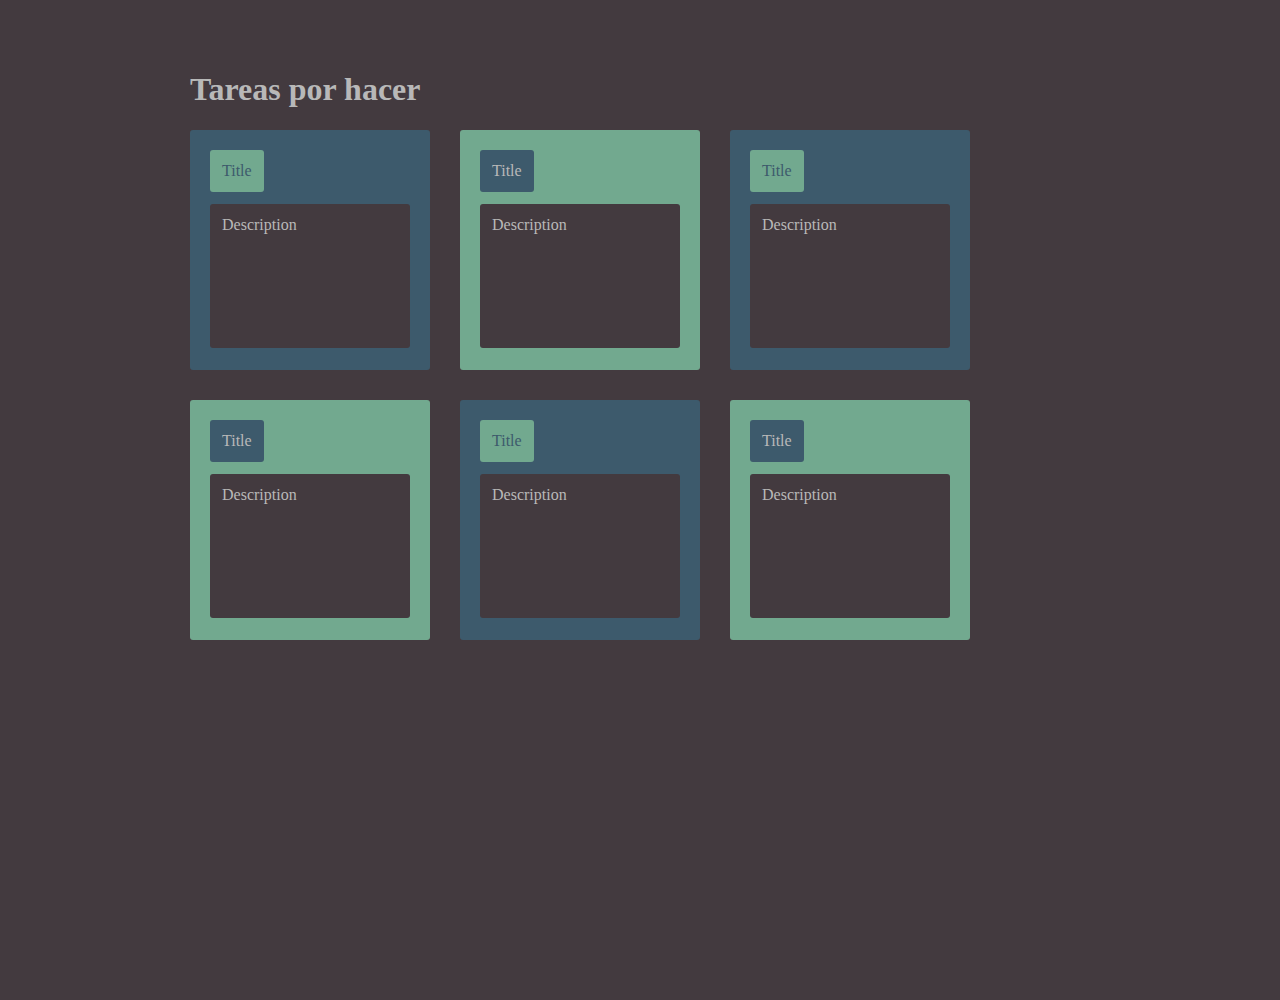
<file: Ejercicio-Sass/index.html>
<!DOCTYPE html>
<html lang="en">

<head>
    <meta charset="UTF-8">
    <meta http-equiv="X-UA-Compatible" content="IE=edge">
    <meta name="viewport" content="width=device-width, initial-scale=1.0">
    <title>Document</title>
    <link rel="stylesheet" href="./output.css">
</head>

<body>
    <h1 class="title">Tareas por hacer</h1>
    <div class="container">
        <div class="box">
            <p class="title">
                Title
            </p>
            <div class="desc">
                Description
            </div>
        </div>
        <div class="box">
            <p class="title">
                Title
            </p>
            <div class="desc">
                Description
            </div>
        </div>
        <div class="box">
            <p class="title">
                Title
            </p>
            <div class="desc">
                Description
            </div>
        </div>
        <div class="box">
            <p class="title">
                Title
            </p>
            <div class="desc">
                Description
            </div>
        </div>
         <div class="box">
            <p class="title">
                Title
            </p>
            <div class="desc">
                Description
            </div>
        </div>
         <div class="box">
            <p class="title">
                Title
            </p>
            <div class="desc">
                Description
            </div>
        </div>
    </div>
</body>

</html>
</file>
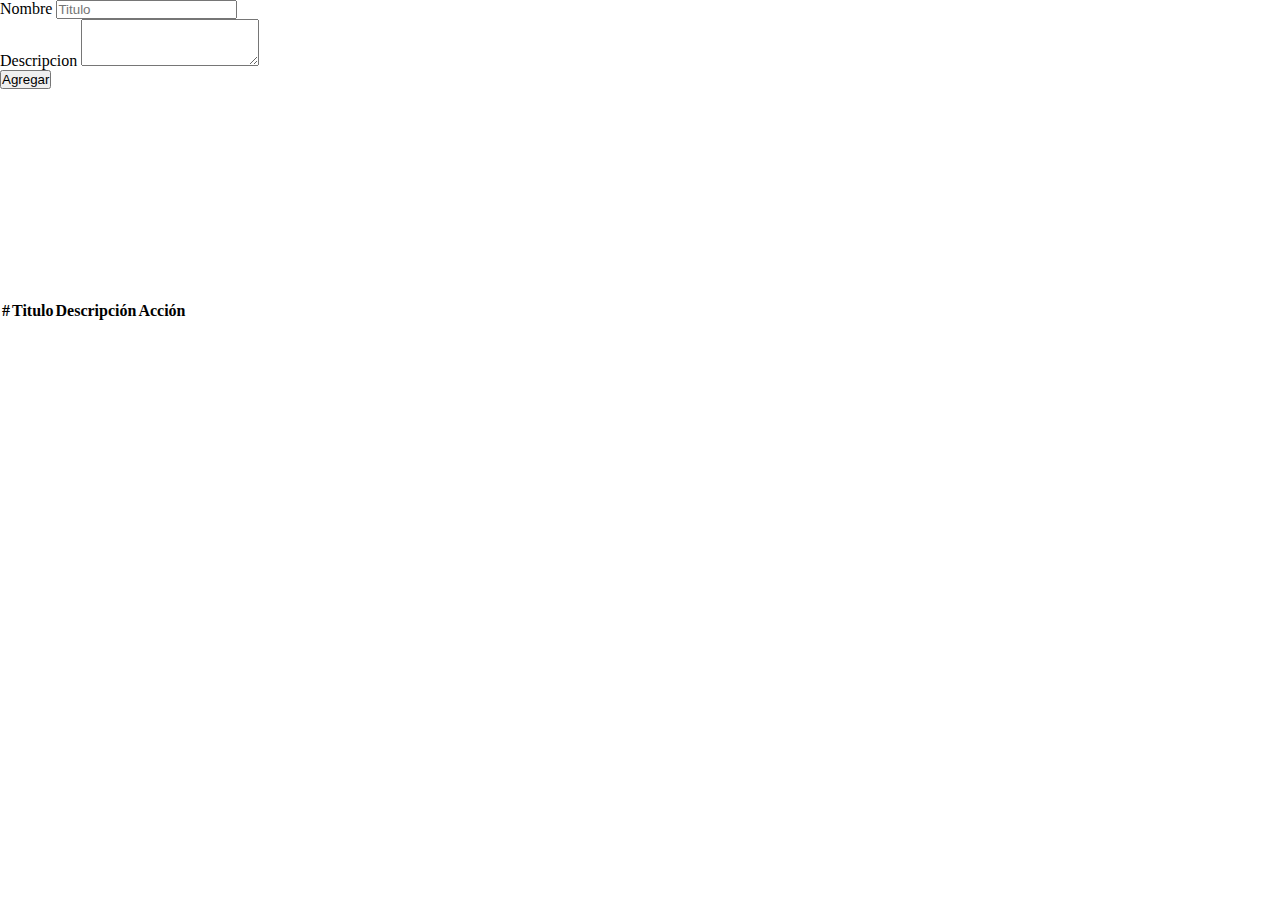
<file: Jquery/index.html>
<!DOCTYPE html>
<html lang="en">

<head>
    <meta charset="UTF-8">
    <meta http-equiv="X-UA-Compatible" content="IE=edge">
    <meta name="viewport" content="width=device-width, initial-scale=1.0">
    <title>Jquery</title>
    <link href="https://cdn.jsdelivr.net/npm/bootstrap@5.0.1/dist/css/bootstrap.min.css" rel="stylesheet"
        integrity="sha384-+0n0xVW2eSR5OomGNYDnhzAbDsOXxcvSN1TPprVMTNDbiYZCxYbOOl7+AMvyTG2x" crossorigin="anonymous">
    <link rel="stylesheet" href="./css/style.css">
</head>

<body>

    <form action="" class="container size-form">
        <div class="mb-3">
            <label for="exampleFormControlInput1" class="form-label" id="label">Nombre</label>
            <input type="email" class="form-control" placeholder="Titulo" id="titulo">
        </div>
        <div class="mb-3">
            <label for="exampleFormControlTextarea1" class="form-label">Descripcion</label>
            <textarea class="form-control" rows="3" id="desc"></textarea>
        </div>
        <button type="button" class="btn btn-primary" id="boton">Agregar</button>

    </form>

    <table class="table container">
        <thead>
            <tr>
                <th scope="col">#</th>
                <th scope="col">Titulo</th>
                <th scope="col">Descripción</th>
                <th scope="col">Acción</th>
            </tr>
        </thead>
        <tbody id="tbd">
        </tbody>
    </table>

    

    <script src="./js/jquery-3.6.0.min.js"></script>
    <script src="https://cdn.jsdelivr.net/npm/bootstrap@5.0.1/dist/js/bootstrap.bundle.min.js"
        integrity="sha384-gtEjrD/SeCtmISkJkNUaaKMoLD0//ElJ19smozuHV6z3Iehds+3Ulb9Bn9Plx0x4" crossorigin="anonymous">
    </script>
    <script src="./js/prueba.js"></script>
</body>

</html>
</file>
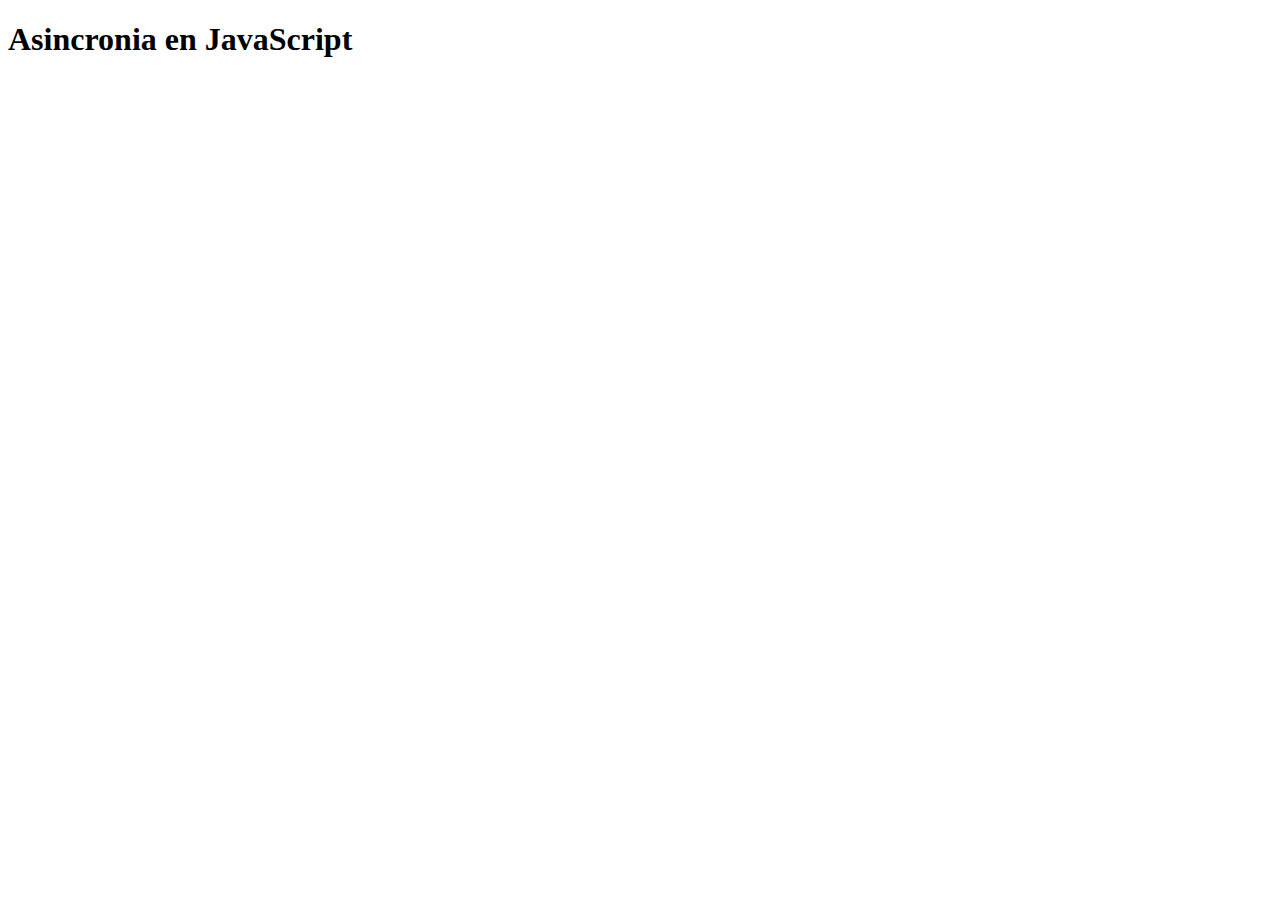
<file: javascript/html/asincronia.html>
<!DOCTYPE html>
<html lang="en">
<head>
    <meta charset="UTF-8">
    <meta http-equiv="X-UA-Compatible" content="IE=edge">
    <meta name="viewport" content="width=device-width, initial-scale=1.0">
    <title>Document</title>
</head>
<body>

    <h1>Asincronia en JavaScript</h1>

    <script>

        // console.log("Inicio")

        // setTimeout(() => {
        //     console.log("Ejecutando un SetTimeof esto se puede ejecutar solo una vez");
        // }, 3000);


        // setInterval(() => {
        //     console.log("Ejecutando un SetInterval esto se puede ejecuta indefinidamente cada intervao de tiempo");
        // }, 1000);


            // let temporizador = setTimeout(() => {
            //    console.log(new Date().toLocaleTimeString())
            // }, 1000);


            // clearTimeout(temporizador);
            // console.log("Despues del clear timeout")



            // let temporizador = setInterval(() => {
            //     console.log(new Date().toLocaleTimeString())
            // }, interval);

            // clearInterval(temporizador);

            // console.log("Despues del clear Interval")




            //  ASINCRONIA Y EL EVENT LOOP


            /* Antes de explicar comofunciona el modelo de
            JavaScript es importante entender algunos conceptos*/

            // 1. Procesamiento Single thread y Multi thead

            // (() =>{
            //     console.log("Código Sincrono");
            //     console.log("Inicio");

            //     function dos() {
            //         console.log("Dos")
            //     }

            //     function uno(){
            //         console.log("Uno");
            //         dos();
            //         console.log("Tres");
            //     }

            //     uno();
            //     console.log("Fin");
            //     console.log("********************************************************************");
            // })
            // ();

            // 2. Codigo Asincrono no bloqueante

            // (() =>{
            //     console.log("Código Asincrono");
            //     console.log("Inicio");

            //     function dos() {
            //         setTimeout(function (){
            //             console.log("Dos");
            //         },1000)
            //     }

            //     function uno(){
            //         setTimeout(function (){
            //             console.log("Uno");
            //         },0)
            //         dos();
            //         console.log("Tres");
            //     }

            //     uno();
            //     console.log("Fin");
            // })
            // ();


                //  CALLBACKS

                //  function cuadradoCallbak(value, callback) {
                //      setTimeout(() => {
                //         callback(value, value*value)
                //     }, 0 | Math.random()*100);
                //  }

                //  cuadradoCallbak(0,(value,result)=>{
                //      console.log("Inicia Callback");
                //      console.log(`Callback, ${value}, ${result}`)
                //  });


            // Si me olvido que es una callback ver este video  "https://www.youtube.com/watch?v=zQVnDW8SaA0"

            // La callback es una funcion que garantiza que un codigo nose ejecuta hasta que otro no se halla ejecutado

                // function saludar(nombre) {
                //     alert('Hola ' + nombre);
                // }

                // function procesarEntradaUsuario(callback) {
                //      let nombre = prompt('Por favor ingresa tu nombre.');
                //     callback(nombre);
                // }

                // procesarEntradaUsuario(saludar);


                // -----------1

                // function primero() {
                //     console.log("Primero");
                // }

                // function segundo() {
                //     console.log("Segundo");
                // }

                // primero();
                // segundo();



                // -----------2
                // function primero() {
                //     setTimeout(() => {
                //     console.log("Primero");
                //     }, 3000);

                // }

                // function segundo() {
                //     console.log("Segundo");
                // }

                // primero();
                // segundo();

                //-----3 con callback
            //EN VEZ DE CALLBACK PUEDE IR SEGUNDO COMO PARAMETRO

                // function primero(callback) {
                //     setTimeout(() => {
                //     console.log("Primero");
                //     callback();
                //     }, 3000);

                // }

                // function segundo() {
                //     console.log("Segundo");
                // }

                // primero(segundo)


                //Spread Operator

                //Enviar elementos a una funcion de manera mas rapida posible

                    let num = [1,2,3,4];
                    let Strin = ["Josue", "Alonso","Marta","Maria"];

                    const juntar = (a,b,c,d) =>{
                        console.log(a+b+c+d);
                    }

                    // juntar(...num);

                    // console.log(...num);

                //Añadir array a otro array


                    let users = ['Javier','David','Rosa','Juan','Mercedes'];
                    let newUsers = ['Marta','Jaime','Laura'];

                    users.push(...newUsers);
                     // users.unshift(...newUsers);
                    // users.splice(2,0,...newUsers);

                    // console.log(users)


                 //Copiar Arrays
                 
                    //  let arr1 = [1,2,3,4];
                    //  let arr2 = [...arr1];

                    //  console.log(arr2);

                 //Concatenar arrays


                 let arr1 = [1,2,3,4];
                 let arr2 = [5,6,7];

                //  let arrConcat = arr1.concat(arr2);
                 
                 let arrConcat = [...arr1,...arr2];
                 console.log(arrConcat);

                // Enviar un numero indefinido de argumento a una funcion (Parametros REST)

                const restParms = (...numbers) =>{
                    console.log(numbers);
                }

                restParms(1,2,3,4,5,6,7);

                //Libreria Math

                let numeros = [1,2,3,4,5,6,7,8,9,10,10,1,2,3,4]

                    // console.log(Math.max(1,2,3));
                console.log(Math.max(...numeros));


                //Eliminar elemento repetido

                console.log([...new Set(numeros)]);
    </script>

</body>
</html>
</file>
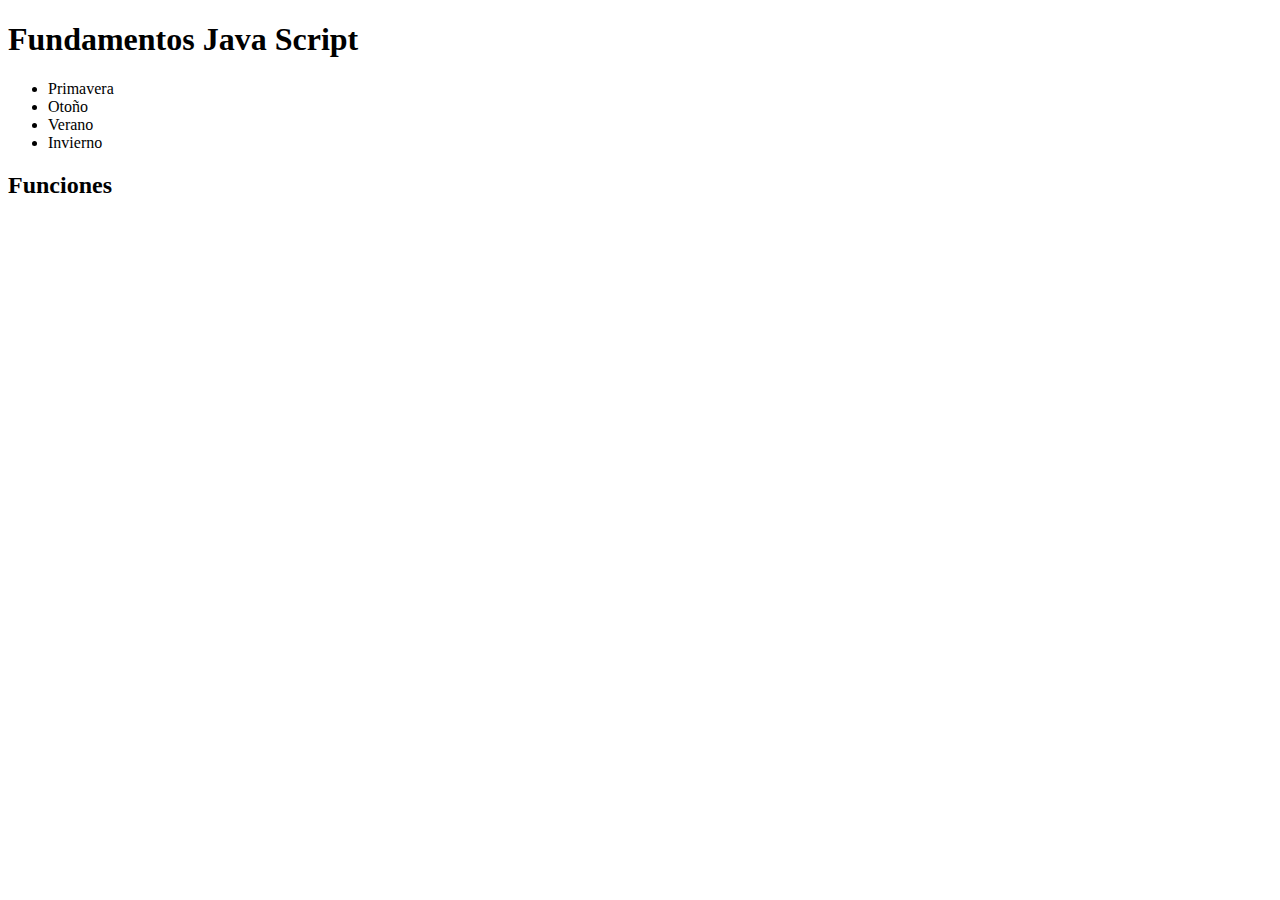
<file: javascript/html/basicos.html>
<!DOCTYPE html>
<html lang="es">
<head>
    <meta charset="UTF-8">
    <meta http-equiv="X-UA-Compatible" content="IE=edge">
    <meta name="viewport" content="width=device-width, initial-scale=1.0">
    <title>Fundamentos Java Script</title>
</head>
<body>
        <h1>Fundamentos Java Script</h1>
  
        <ul>
            <li>Primavera</li>
            <li>Otoño</li>
            <li>Verano</li>
            <li>Invierno</li>
        </ul>

        <h2>Funciones</h2>
        <script>
            
           /* var hola = "Hola mundo";
            let hello= "hello world"
            
            console.log(hola);
            console.log(hello);*/



            //      ambito de bloque
            
         
         
            /*  var musica = "rock";
            console.log("Variable musica antes del bloque", musica);
            
            {
            var musica="pop";
            console.log("Variable musica dentro del bloque", musica);
            }

            console.log("Variable musica fuera del bloque", musica);*/



            //      ambito de bloque con let



           /*  let musica2 = "rock";
            console.log("Variable musica antes del bloque", musica2);
            
            {
            let musica2="pop";
            console.log("Variable musica dentro del bloque", musica2);
            }

            console.log("Variable musica fuera del bloque", musica2);*/



            //Constante



            // let a;
            // const pi=3.1416;

            // console.log(pi);

            //  a="kenai";
            // console.log(a);

            // let objeto={
            //     nombre: "jon",
            //     edad:35
            // }


            // let colores=["blanco","verde"];

            // console.log(objeto)
            // console.log(colores)



            //cadena textos

           
           
            // let nombre = "Josue";
            // let apellido = "Dominguez";




            //      declarando con constructor


           /* let saludo = new String("Hola Mundo");
            let lorem= "Lorem ipsum dolor sit amet consectetur adipisicing elit. Sequi quod perferendis repellat repudiandae tempore. Aliquam et aut harum quidem sed. Cum vitae est aliquam voluptatem perferendis officiis accusantium tenetur adipisci?";

            console.log(
                nombre.length,
                apellido.length,
                saludo.length,
                nombre.toUpperCase(),
                apellido.toLowerCase(),
                lorem.includes("amet"),
                lorem.includes("jon"),
                lorem.trim(),
                lorem.split(" "),
                lorem.split(" , ")
                ); */

                // let nombre = "Josue";
                // let apellido = "Dominguez";
                


                //Concatenación
                
                
                
                // let saludo = "Hola mi nombre es " + nombre + " " + apellido;

               
               
               
                //interpolacion de variables

                //templates String

                
                
                // let saludo2 = `Hola mi nombre es ${nombre} ${apellido}.`;

                // console.log(saludo2);


                // let ul ="<ul><li>Primavera</li><li>Otoño</li><li>Verano</li><li>Invierno</li></ul>";

                // console.log(ul);

                // let ul2=`   
        // <ul>
        //     <li>Primavera</li>
        //     <li>Otoño</li>
        //     <li>Verano</li>
        //     <li>Invierno</li>
        // </ul>.`

        // console.log(ul2);



        //      Undefined, null y NaN

           // Undefined indica que nose ha inicializado una variable y que valor esta ausente

            // let indefinida;
            // console.log(indefinida);

            // null es valor especial que indica la ausencia de un valor
            
            // let nulo = null;
            // console.log(nulo)


            //      NaN - Not a Number


            // let noEsUnNumero = "hola" * 3.7;
            // console.log(noEsUnNumero);



            //      Funciones

            // Funcion declarada


            // function estoEsUnafuncion(){
            //     console.log("Uno");
            //     console.log("Dos");
            //     console.log("Tres");
            // }

            // estoEsUnafuncion();
            

            //Usando Return en JAVA SCRIPT

            // function devuelveValor(){

            //     let numero= 1;
            //     let numero2 = 1;
            //     return numero+numero2;
            // }

            // let resultado = devuelveValor();

            // console.log(resultado);



            // let Nombres = "Josue";
            // let Apellidos = "Dominguez";

            // Unir();

            // function Unir(nombre, edad) {
            //     console.log(`Hola mi nombre es ${Nombres} y mi apellido ${Apellidos}`);
            // }

            // Unir();


            //Funcion Anonima


            // const FuncionExpresada = function(){
            //     console.log("Esto es UnaFuncion si lo im")
            // }

            // FuncionExpresada();




            //      Areglos


            // const arreglo = [];
            // const arreglo2 = [1,true,"Hola",["A","B","C","D",[1,2,3]]]
            // console.log(arreglo);
            // console.log(arreglo2);
            // console.log(arreglo2.length);
            // console.log(arreglo2[2]);
            // console.log(arreglo2[0]);
            // console.log(arreglo2[3][0]);
            // console.log(arreglo2[3][4][2])
            

            // const c = Array.of("X","Y","Z",9,8,7);
            // console.log(c);


            // const d = Array(100).fill(false);
            // console.log(d);



            // const colores3 = ["rojo", "verde","violeta"];
            // console.log(colores3);

            // colores3.push("Negro");
            // console.log(colores3);


            // colores3.pop();
            // console.log(colores3);
                
            //Forma antigua 

            // const e = new Array();
            // console.log(e);

            // const f = new Array(1,2,3,true,false);
            // console.log(f);

                // colores.forEach(function(el,index){
                //     console.log(`<li id = "${index}"> ${el}</li>"`)
                // });
            

            
            //Objetos

            // let cadena = "Hola";
            // console.log(cadena);

            // const ba = {

            // }

            // console.log(ba);

            // const josue ={
            //     Nombre: "Josue",
            //     Apellido: "Dominguez",
            //     Edad: 17,
            //     PasaTiempos: ["Corre", "Programar", "Futbol"],
            //     Soltero: true,
            //     contacto:{
            //         Email:"josuedominguezh@upeu.edu.pe",
            //         Facebook: "Josue Dominguez",
            //         Movil: 908751231
            //     },
            //     saludar:function(){
            //         console.log(`Hola:)`);
            //     },
            //     decirMiNombre: function(){
            //         console.log(`Hola Me llamo ${this.Nombre} ${this.Apellido} tengo ${this.Edad} Años`);
            //     }
            // }

            // console.log(josue);
            // console.log(josue.Apellido);
            // console.log(josue.PasaTiempos);
            

            // josue.saludar();
            // josue.decirMiNombre();

            // console.log(Object.keys(josue));
            // console.log(Object.values(josue));

            // //Devueve true o false si ese campo existe en el objeto
            // console.log(josue.hasOwnProperty("Nombre"));
            // console.log(josue.hasOwnProperty("nacimineto"));



            //Tipos De Operadores

            //Atirmeticos +,-,*,/, %,()

            // let a1 =5+5;
            // let modulo = 5%2;

            // console.log(a1);
            // console.log(modulo);

            
            
            
            /*Relacionales
             >,<,==,===,!=,!== */

            //  console.log(8>9);
            //  console.log(9>8);
            //  console.log(9>=8);

             /* 
             = 1 igual es asignacion
             == 2 iguales es comparacion
             === 3 comparacion de tipo de dato y de valor
              */

            //   console.log(7==7);
            //   console.log("7"===7);
            //   console.log(0===false);


              /* Incremento Decremento*/

            //   let i = 1;

            //   i=i+2;

            //     i+=3;

            //   console.log(i);


              /* Operador Unario*/

            //   i++;
            //   console.log(i);

            //   i--;
            //   console.log(i);

            /* Primero en el pirmer console primero imprime el i =5 y luego le suma 1 en el siguiente console primero le suma 1 y le imprime que seria i=6*/
             
            //   console.log(i++);
            //   console.log(++i);




              //Operadores Logicos

              /* 
              !  =not
              ||   = or
              &&    =and
              */


            //   console.log(!true);
            //   console.log(!false);
            //   console.log((9===9) && ("9" === 9));
            //   console.log((9===9) || ("9" === 9));

            //Estructuras Condicionales

            // let edad = 19;

            // if (edad==18) {
            //     console.log("Eres mayor de Edad");
            // } else if(edad == 19) {
            //     console.log("Eres mayor de Edad tambien");         
            // }

            // Operador Ternario (condicion) ? verdadero : falso

            // let eresMayor = (edad>=18)? "Eres mayor de Edad":"Eres menor de Edad";
            // console.log(eresMayor);

            // Switch-case

            /*
            domingo - 0
            lunes -1 
            martes -2
            miercoles -3
            jueves - 4
            viernes -5
            sabado -6

            */


            // let dia=0;
            // switch (dia) {
            //     case 0:
            //     console.log("Domingo");
            //         break;
            //     case 1:
            //     console.log("Lunes");
            //         break; 
            //     case 2:
            //     console.log("Martes");
            //         break;
            //     case 3:
            //     console.log("Miercoles");
            //         break;
            //     case 4:
            //     console.log("Jueves");
            //         break;
            //     default:
            //     console.log("Día desconocido");
            //         break;
            // }




            //Estructuras Repetitivas


               // Las estructuras while y do while no se usan mucho en javascript

            // let contador=0;    

         /*   while (contador<10) {
                console.log(" While "+contador);
                contador++;
            }

            do {
                console.log(" DoWhile "+contador);
                contador++;
            } while (contador<10);  */

            // for (let index = 0; index < 10; index++) {
            //     console.log("For "+index);
                
            // }

            // let numeros = [10,20,30,40,50,60,70,80,90];

            // for(let i=0; i<numeros.length;i++){
            //     console.log(numeros[i]);
            // }

            // const jon ={
            //     nombre:"Jon",
            //     apellido: "Mircha",
            //     edad:45
            // }

            //Para objetos

            // for (const propiedad in jon) {
            //     console.log(`key: ${propiedad}, value ${jon[propiedad]}`);
            // }

            //Para arreglos y sirve tmb para recorrer caracteres;
            
            // for (const elemento of numeros) {
            //     console.log(elemento);
            // }
            
            // let cadena="Hola Mundo";

            // for (const caracter of cadena) {
            //     console.log(caracter);
            // }




            //   Manejo de Excepciones en JavaScript


                // try {
                //     console.log("En el try se agrega el codigo a evaluar");
                //     noExiste;
                //     console.log("Segudo mensaje en el try")
                // } catch (error) {
                //     console.log("Catch, captura cualquier error surgido o lanzado en el try")
                //     console.log(error)
                // }finally{
                //     console.log("El bloque finally se ejecutara siempre al final de un bloque try-catch")
                // }


                // try {
                //     let numero = "y";
                //     if (isNaN(numero)) {
                //         throw new Error("El caractér introducido no es un Número")
                //     }
                //     console.log(numero*numero)
                // } catch (error) {
                //     console.log(`Se produjo el siguiente error : ${error}`)
                // }


                //      BREAK Y CONTINUE


                // const numeros = [1,2,3,4,5,6,7,8,9,0];

                    /* Cuando llega al break se sale de la estructura repetitiva */

                // for (let index = 0; index < numeros.length; index++) {
                //     if (index===5) {
                //         break;
                //     }
                //     console.log(numeros[index])
                // }


                /* Se salta la siguiente iteracion del for */

                // for (let index = 0; index < numeros.length; index++) {
                //     if (index===5) {
                //         continue;
                //     }
                //     console.log(numeros[index])
                // }



                //      DESTRUCTURACIÓN


                // let numeros = [1,2,3];

                    // SIN DESTRUCTURACION

                // const uno = numeros[0],
                // dos = numeros[1],
                // tres = numeros[2];

                // console.log(uno,dos,tres);


                     //  DESTRUCTURACION

                    // let[one,two,three] = numeros;
                    // console.log(one,two,three);


                    // const persona = {
                    //     nombre: "Jon",
                    //     apellido: "Mircha",
                    //     edad: 35
                    // };

                    // let {nombre, apellido, edad} = persona;
                    // console.log(nombre,apellido,edad);



                    //      OBJETOS LITERALES


                    // let nombre = "Kenia",
                    // edad = 7;

                    // const perro = {
                    //     nombre : nombre,
                    //     edad : edad,
                    //     ladrar: function(){
                    //         console.log("guaaa guaaa!!!");
                    //     }
                    // };

                    // console.log(perro);
                    // perro.ladrar();


                    /* Lo que quiere decir en la expresion de abajo nombre, edad hace representacion a esto
                        nombre = nombre,
                        edad = edad

                        Esta es una forma nueva para poder escribir metodos atributos en los objetos

                    */
                     
                    // const dog = {
                    //    nombre,
                    //    edad,
                    //    raza : "Callejero",
                    //    ladrar(){
                    //     console.log("guaaa guaaa!!!");
                    //    }
                    // };

                    // console.log(dog)




                    // PARAMETROS REST Y SPREAD OPERATOR


                    // function sumar(a,b, ...c){
                    //     let resultado = a+b;
                    //     c.forEach(function (n){
                    //         resultado += n;
                    //     });

                    //     return resultado;
                    // }


                    // console.log(sumar(1,2,3,4,5));


                    // const arr1 = [1,2,3,4,5];
                    // const arr2 = [6,7,8,9,0];


                    // console.log(arr1,arr2);

                    // const arr3= [...arr1,...arr2];
                    // console.log(arr3);


                    // ARROW FUNCTION


                    // funcion anonima

                    // const saludar = function(){
                    //     console.log(`Hola`);
                    // }

                    // saludar();



                    
                    // Arrow function

                    /* Cuando tu arrow function tiene solo una linea de codigo se puede omitir las llaves y cuando le pase un parametro ya no es necesario poner los parentesis pero cuando no haya 1 parametro tengo que poner de manera forzada los parentesis*/

                    // const saludo = () => console.log(`Hola arrow function`);

                    // const salude = nombre => console.log(`Hola arrow function ${nombre}`);
                    // salude("Irma");
                
                    // const sumar = (a,b) => a+b;
                    // console.log(sumar(9,9));

                    // const funcionDeVariasLineas = () =>{
                    //     console.log("Uno");
                    //     console.log("Dos");
                    //     console.log("Tres");
                    // }

                    // funcionDeVariasLineas();

                    // const numeros = [1,2,3,4,5];
                    // numeros.forEach( (el,index)=> {
                    //     console.log(`${el} esta en la posicion ${index}`)
                    // });

                    /* Las arrow function capturan el contexto y por eso es una mala practica crear una funcion con arrow function dentro de un objeto*/

                    // const perro2 = {
                    //     nombre : "Kenai",
                    //     ladrar: () =>{
                    //         console.log(this)
                    //     }
                    // };

                    // const perro = {
                    //     nombre : "Kenai",
                    //     ladrar(){
                    //         console.log(this)
                    //     }
                    // };

                    // perro2.ladrar()
                    // perro.ladrar()


                        

                    //PROTOTIPOS

                    //POO 
                    /* 
                    Clases - Modelo a Seguir.
                    Objetos - Es una instancia de una clase
                    Atributos - Caraterisiticas del propio objeto
                    Métodos - Acciones que un objeto puede realizar
                     */


                    /* const animal = {
                         nombre : "Snoopy",
                         sonar(){
                             console.log("Hago sonidos porque estoy vivo");
                         } 
                     };

                     const animal2 = {
                         nombre : "Lola Bunny",
                         sonar(){
                            console.log("Hago sonidos porque estoy vivo");
                         }
                     }


                     console.log(animal);
                     console.log(animal2);*/


                     // Función Constructora


                    // Funcion constructora con los metodos dentro del prototipo

                   /*  function Animal(nombre, genero){
                         this.nombre = nombre;
                         this.genero = genero;

                         this.sonar = function () {
                         console.log("Hago sonidos porque estoy vivo");
                         }

                         this.saludar = function () {
                         console.log(`Hola me llamo ${nombre}`);
                         }
                     } */

                     //Funcion Constructora donde asignamos los metodos al prototipo, no a la funcion como tal

                    /* function Animal(nombre, genero){
                         this.nombre = nombre;
                         this.genero = genero;

                        }
                        
                        Animal.prototype.sonar = function () {
                        console.log("Hago sonidos porque estoy vivo");
                        }

                        Animal.prototype.saludar = function () {
                        console.log(`Hola me llamo ${this.nombre}`);
                        }

                        const snoopy = new Animal("Snoopy", "Macho"),
                        lola = new Animal("Lola Bunny","Hembra");
                        
                        
                     console.log(snoopy);
                     console.log(lola);

                     snoopy.sonar();
                     lola.sonar();

                     snoopy.saludar();
                     lola.saludar(); */


                        // Herencia Prototipica

                        /*function Animal(nombre, genero){
                         this.nombre = nombre;
                         this.genero = genero;

                        }
                        
                        Animal.prototype.sonar = function () {
                        console.log("Hago sonidos porque estoy vivo");
                        }

                        Animal.prototype.saludar = function () {
                        console.log(`Hola me llamo ${this.nombre}`);
                        }*/

                         // Herencia Prototipica

                         /*function Perro(nombre,genero,tamanio){
                             this.super=Animal;
                             this.super(nombre,genero);
                             this.tamanio=tamanio;
                         }*/

                         //Perro esta heredando de animal

                        //  Perro.prototype = new Animal();
                        //  Perro.prototype.constructor = Perro;

                         // Sobreescritura de métodos del Prototipo padre en el hijo

                    //      Perro.prototype.sonar = function(){
                    //          console.log("Soy un perro y mi sonido es un ladrido");
                    //      };

                    //      Perro.prototype.ladrar = function(){
                    //          console.log("Guuaaaaa Guaaaa");
                    //      }


                    //     const snoopy = new Perro("Snoopy", "Macho","Mediano"),
                    //     lola = new Animal("Lola Bunny","Hembra");
                        
                        
                    //  console.log(snoopy);
                    //  console.log(lola);

                    //  snoopy.sonar();
                    //  lola.sonar();

                    //  snoopy.saludar();
                    //  lola.saludar();

                    //  snoopy.ladrar();


                    // 24. Clases y Herencia


                // class Animal{
                        
                //     constructor(nombre,genero){
                //          this.nombre = nombre;
                //          this.genero = genero;

                //     }
                      
                    //Métodos

                //     sonar(){
                //         console.log("Hago sonidos por estoy vivo");
                //     }

                //     saludar(){
                //         console.log(`Hola me llamo ${this.nombre}`);
                //     }                        
                //     }
                
                
                // class Perro extends Animal{
                //     constructor(nombre,genero,tamanio){
                        //El metodo super manda a llamar al constructor del padre
                    //     super(nombre,genero);
                    //     this.tamanio=tamanio;
                    //     this.raza=null;
                    // }

                    // sonar(){
                    //     console.log("Hago sonidos por estoy vivo");
                    // }
                    
                    // ladrar(){
                    //     console.log("Guuaaa GUAAAAA")
                    // }
                    
                    
                   
                    







                    //METODOS ESTATICOS GETTERS Y SETTERS

                    //Un metodo estatico se pueden ejecutar sin necesidad de instanciar la clase

                    // static queEres(){
                    //     console.log("Los perros somos animales mamifereos que pertenecemos a la familia de los caninos");
                    // }

                    //Los setters y Getters son metodos especiales que nos permiten establecer y obtener los valores de atributos de nuestra clase

                //     get getRaza(){
                //         return this.raza;
                //     }

                //     set setRaza(raza){
                //         this.raza = raza;
                //     }

                    
                // }

                //     Perro.queEres();

                //     const mimi = new Animal("Mimi", "Hembra"),scooby = new Perro("Scooby","Macho","Gigante");

                //     console.log(mimi);
                //     mimi.saludar();
                //     console.log(scooby);
                //     scooby.ladrar();
                //     console.log(scooby.getRaza);
                //     scooby.setRaza = "Gran Danes";
                //     console.log(scooby.getRaza);








                    //Objeto Console

                //     console.log(console);
                //     console.error("Esto es un error");
                //     console.warn("Esto es un aviso");
                //     console.info("Esto es un mensaje informativo");
                //     console.log("Un registro de lo que ha sucedido en nuestra aplicacion");

                //     let nombre = "Jon",
                //     apellido = "Mircha",
                //     edad = 35;

                //     console.log(nombre);
                //     console.log(apellido);
                //     console.log(edad);
                //     console.log(`Hola mi nombre es ${nombre} ${apellido} y tengo ${edad} años`);

                //     console.log(`Hola mi nombre es %s %s y tengo %d años.`,nombre,apellido,edad);

                   
                //     console.clear();

                //     console.log(window);
                //     console.log(document);

                //     console.dir(window);
                //     console.dir(document);
                    
                //     console.clear();

                //     console.group("Cursos de @jonmircha en YouTube");
                //     console.log("Cude de JavaScrit");
                //     console.log("Cude de Node.js");
                //     console.log("Cude de PWAs");
                //     console.log("Cude de Flexbox");
                //     console.log("Cude de Diseño y Programacion Web");
                //     console.groupEnd();

                //     console.groupCollapsed("Cursos de @jonmircha en YouTube");
                //     console.log("Cude de JavaScrit");
                //     console.log("Cude de Node.js");
                //     console.log("Cude de PWAs");
                //     console.log("Cude de Flexbox");
                //     console.log("Cude de Diseño y Programacion Web");
                //     console.groupEnd();

                //     console.clear();

                //     console.log(console);

                //     console.table(Object.entries(console).sort());


                //     const numeros = [1,2,3,4,5], vocales=["a","e","i","o","u"];

                //     console.table(numeros);
                //     console.table(vocales)


                //     const perro = {
                //         nombre:"Boni",
                //         raza: "Boxer",
                //         color: "Cafe"
                //     };

                //     console.table(perro);

                //     console.clear();


                //     console.time("Cuanto tiempo tarda mi codigo");
                //     const arreglo = Array(100000);

                //     for (let i = 0; i < arreglo.length; i++) {          
                //         arreglo[i]=i;
                //   }

                //     console.timeEnd("Cuanto tiempo tarda mi codigo");

                //     console.clear();

                //     for (let i = 0; i <= 100; i++) {      
                //         console.count("codigo for")    
                //         console.log(i);
                //   }

                //   console.clear();

                //   let x=1,
                //   y=2,
                //   pruebaXY="Se espera que X siempre sea menor que Y";

                //   console.assert(x<y,{x,y,pruebaXY});

                  





                  
                  //   Objeto Date

                //   console.log(Date());

                //   let fecha = new Date();
                //   console.log(fecha);

                  //Dia del mes

                //   console.log(fecha.getDate());

                  //Día de la semana D L M M J V S -> 0 1 2 3 4 5 6

                //   console.log(fecha.getDay());


                  //Para poder obtener el mes del año

                //   console.log(fecha.getMonth()+1);

                  //Para poder obtener el año

                //   console.log(fecha.getFullYear());

                  //Para obtener horas - minutos - segundos


                  //Horas
                //   console.log(fecha.getHours());

                  //Minutos
                //   console.log("0"+fecha.getMinutes());
                  
                  //Segundos
                //   console.log(fecha.getSeconds());
                  
                  //Milisegundos
                //   console.log(fecha.getMilliseconds());

                  //Aprendiendo a utilizar el to en date

                //   console.log(fecha.toString());

                //   console.log(fecha.toDateString());

                //   console.log(fecha.toLocaleString());

                //   console.log(fecha.toLocaleDateString());

                //   console.log(fecha.toLocaleTimeString());

                //   console.log(fecha.getTimezoneOffset());


                //   console.log(fecha.getUTCDate());


                //   console.log(fecha.getUTCHours());


                //   console.log(Date.now());

                //   let cumplejon= new Date(1984,5,23);
                //   console.log(cumplejon);








                //Objeto Math


                // console.log(Math);

                // console.log(Math.PI)

                // console.log(Math.abs(7.8));
                // console.log(Math.abs(-7.8));


                // EL METODO CEIL PERMITE QUE TODO NUMERO DECIMAL SE REDONDEE AL NUMERO MAYOR
                // console.log(Math.ceil(7.8));
                // EL METODO CEIL PERMITE QUE TODO NUMERO DECIMAL SE REDONDEE AL NUMERO MENOR
                // console.log(Math.floor(7.8));
                // EL METODO CEIL PERMITE QUE TODO NUMERO DECIMAL SE REDONDEE AL NUMERO MAYOR O MENOR DEPENDIENDO DEL DECIMAL
                //  console.log(Math.round(7.2));
                //  console.log(Math.round(7.9));


                //Raiz cuadra
                //  console.log(Math.sqrt(81));

                 //Potencia

                //  console.log(Math.pow(2,5));


                //  console.log(Math.sign(-7.8)) // si es negativo = -1, si es 0 = 0, si es positivo = 1;

                //  console.log(Math.random()); // valor de 0 a 1

                //  console.log(Math.random()*100);

                //   console.log(Math.round(Math.random()*1000));







                /* 
                  Cortocircuito OR 
                  Cortocircuito AND
                */



                // function saludar(nombre) {
                //   nombre = nombre || "Desconocido"
                //   console.log(`Hola ${nombre}`);
                // }

                // saludar("Josue");
                // saludar();

                // console.log("Cadena" || "Valor de la Derecha");
                // console.log(19 || "Valor de la Derecha");
                // console.log(true || "Valor de la Derecha");

                // console.log("Cadena" && "Valor de la Derecha");
                // console.log(19 && "Valor de la Derecha");
                // console.log(true && "Valor de la Derecha");


                /* Alert, confirm y prompt */

                // console.log(window);
                //window.alert("Hola esto es una alerta");
                //window.confirm("Hola esto es una confirm");
                //window.prompt("Hola esto es una prompt y le permite al usuario ingresar un valor");

                // let alerta = alert("Hola esto es un alert"),
                // confirmacion = confirm("Hola esto es una confirm"),
                // aviso = prompt("Hola esto es una prompt y le permite al usuario ingresar un valor");

                  // Solo es para mandar alerta
                // console.log(alerta);

                // te dara true si pones aceptar y false si pones cancelar
                // console.log(confirmacion);

                // te dara como resultado lo que escribes  , si no escribes nada te dara null
                // console.log(aviso);




                //---------------------------------------------




                //Expresiones regulares 


                 let cadena = "lorem, ipsum dolor sit amet consectetur adipisicing elit. Ipsa deleniti deserunt expedita natus pariat,ur ducimus, dicta ad, illo ex nobis dignissimos dolorem praesentium fugiat. Rerum cupiditate id maxime et tempora 2918";
                
                //eN EL SEGUNDO PARAMETRO SE Pone g si quieres que encuentre esa palabra mas de una vez y si no pones nada ala primera que encuentra se detene, se pone i sino quiero que influya minusculas o mayusculas
                let e = new RegExp("lorem","ig")
                // console.log(e.test(cadena));
                // console.log(e.exec(cadena));
                // segunda manera de expresion regular

                //Para buscar numeros 
                 let ex = /\d/ig;

                //  console.log(ex.test(cadena));
                //  console.log(ex.exec(cadena));
                  // Para ver cuanto se repite lo que repite va dentro las llaves la repeticion tiene que ser exacta cuando tiene coma quiere decir que se repita de 1 a 2 veces segun los numeros que pongas
                 let exp = /lorem{1,2}/ig;

                // console.log(exp.test(cadena));
                // console.log(exp.exec(cadena));




                //----------------------------------------------------------------------------------------------------------------
                 
                // Funciones Anonimas Autoejecutables
                //Funcion clasica autoejecutables
                  (function(){
                    
                    console.log("Mi primer IIFE");
                  })();

                  (function(d,w,c){
                    
                    console.log("Mi segunda IIFE");
                    console.log(d);
                    console.log(w);
                    console.log(c);
                    c.log("Este es un console.log")
                  })(document,window,console);


                  //Modulos export / import

                  
                  



        </script>
</body>
</html>
</file>
<file: Ejercicio-Sass/output.css>
body {
  width: 900px;
  height: 900px;
  font-family: "Times New Roman", Times, serif;
  margin: 0 auto;
  padding: 50px;
  background-color: #433A3F;
  color: #b8b8b8;
}
body * {
  border-radius: 3px;
}

.container .box .desc, .container {
  display: flex;
  flex-wrap: wrap;
}

.container .box {
  width: 200px;
  height: 200px;
  padding: 20px;
  margin: 0 30px 30px 0;
  background-color: #3D5A6C;
}
.container .box:nth-child(even) {
  background-color: #72A98F;
}
.container .box:nth-child(even) .title {
  background-color: #3D5A6C;
}
.container .box:nth-child(odd) .title {
  color: #3D5A6C;
}
.container .box .title {
  margin: 0;
  background-color: #72A98F;
  width: fit-content;
  padding: 12px;
  margin: 0 0 12px 0;
}
.container .box .desc {
  padding: 12px;
  height: 120px;
  background-color: #433A3F;
}

/*# sourceMappingURL=output.css.map */
</file>
<file: Jquery/css/style.css>
*{
    margin: 0;
    padding: 0;
    box-sizing: border-box;
}

.size-form{
    width: 400px;
    height: 300px;
}
</file>
